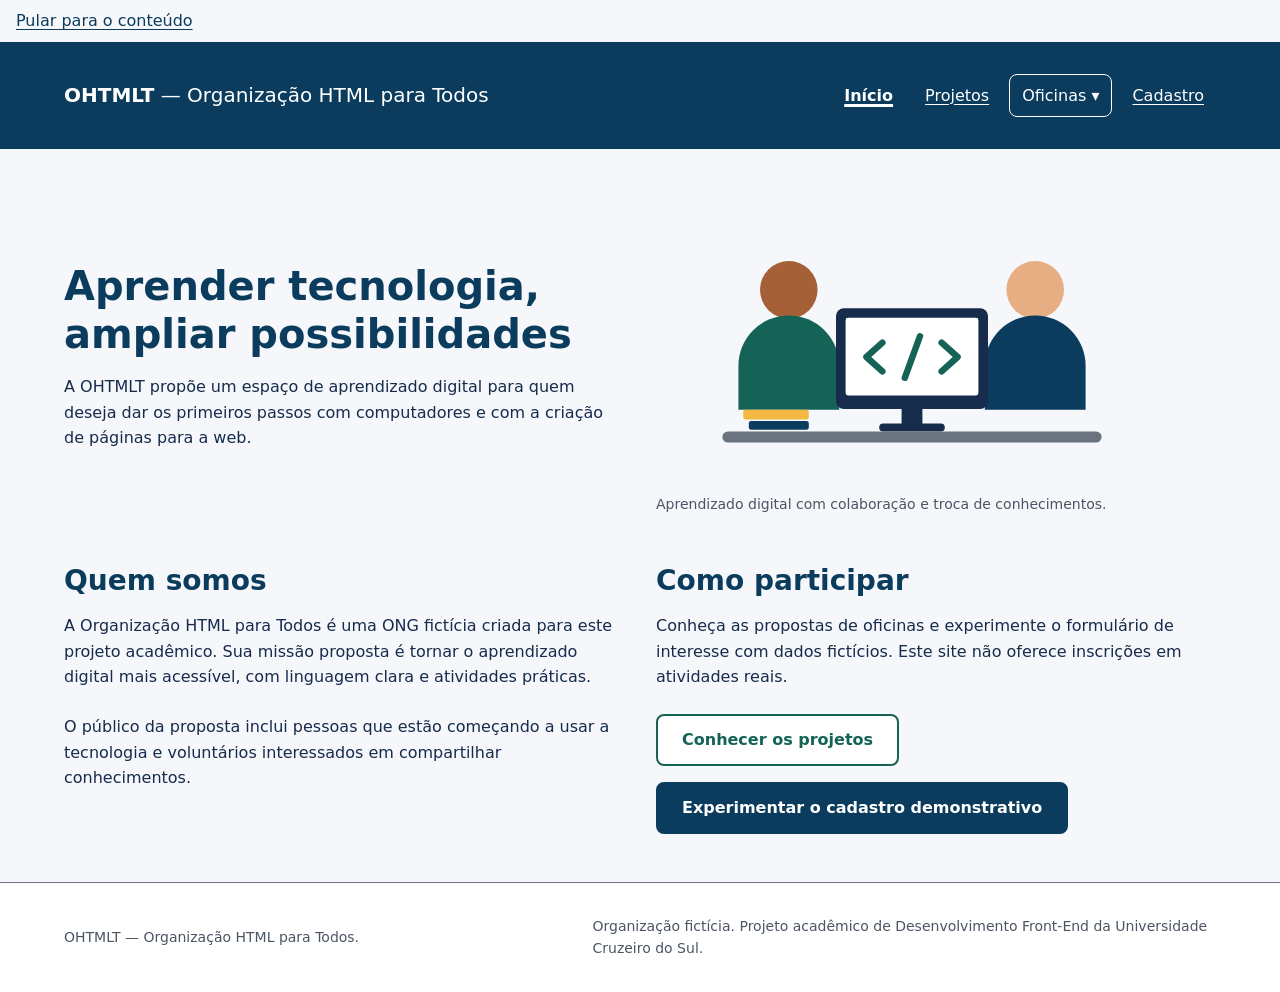
<file: index.html>
<!doctype html>
<html lang="pt-BR">
<head>
  <meta charset="utf-8">
  <meta name="viewport" content="width=device-width, initial-scale=1">
  <meta name="description" content="Conheça a OHTMLT, organização fictícia de inclusão e aprendizado digital.">
  <title>Início | OHTMLT</title>
  <link rel="icon" href="assets/imagens/inclusao-digital.svg" type="image/svg+xml">
  <link rel="stylesheet" href="css/base.css">
  <link rel="stylesheet" href="css/layout.css">
  <link rel="stylesheet" href="css/components.css">
  <script type="module" src="js/main.js"></script>
</head>
<body>
  <a class="pular-conteudo" href="#conteudo">Pular para o conteúdo</a>
  <header>
    <div class="container cabecalho-conteudo">
      <p class="marca"><strong>OHTMLT</strong> — Organização HTML para Todos</p>
      <nav aria-label="Navegação principal" hidden>
        <button type="button" class="menu-toggle" aria-controls="menu-principal" aria-expanded="false" hidden><span aria-hidden="true">☰</span> Menu</button>
        <ul id="menu-principal" class="nav-list">
          <li><a href="#inicio" data-rota="inicio">Início</a></li>
          <li class="nav-item">
            <div class="nav-projetos">
              <a href="#projetos" data-rota="projetos">Projetos</a>
              <button type="button" class="submenu-toggle" aria-controls="submenu-oficinas" aria-expanded="false" hidden>Oficinas <span aria-hidden="true">▾</span></button>
            </div>
            <ul id="submenu-oficinas" class="submenu"></ul>
          </li>
          <li><a href="#cadastro" data-rota="cadastro">Cadastro</a></li>
        </ul>
      </nav>
    </div>
  </header>
  <main id="conteudo" class="container" tabindex="-1">
    <div id="app">
      <h1>OHTMLT — inclusão e aprendizado digital</h1>
      <p>Uma organização fictícia dedicada ao aprendizado de tecnologia, com propostas para iniciantes e pessoas interessadas em compartilhar conhecimentos.</p>
      <noscript><p class="aviso">Ative o JavaScript do navegador para acessar os projetos e o formulário demonstrativo.</p></noscript>
    </div>
  </main>
  <footer>
    <div class="container rodape-conteudo">
      <p>OHTMLT — Organização HTML para Todos.</p>
      <p>Organização fictícia. Projeto acadêmico de Desenvolvimento Front-End da Universidade Cruzeiro do Sul.</p>
    </div>
  </footer>
</body>
</html>
</file>
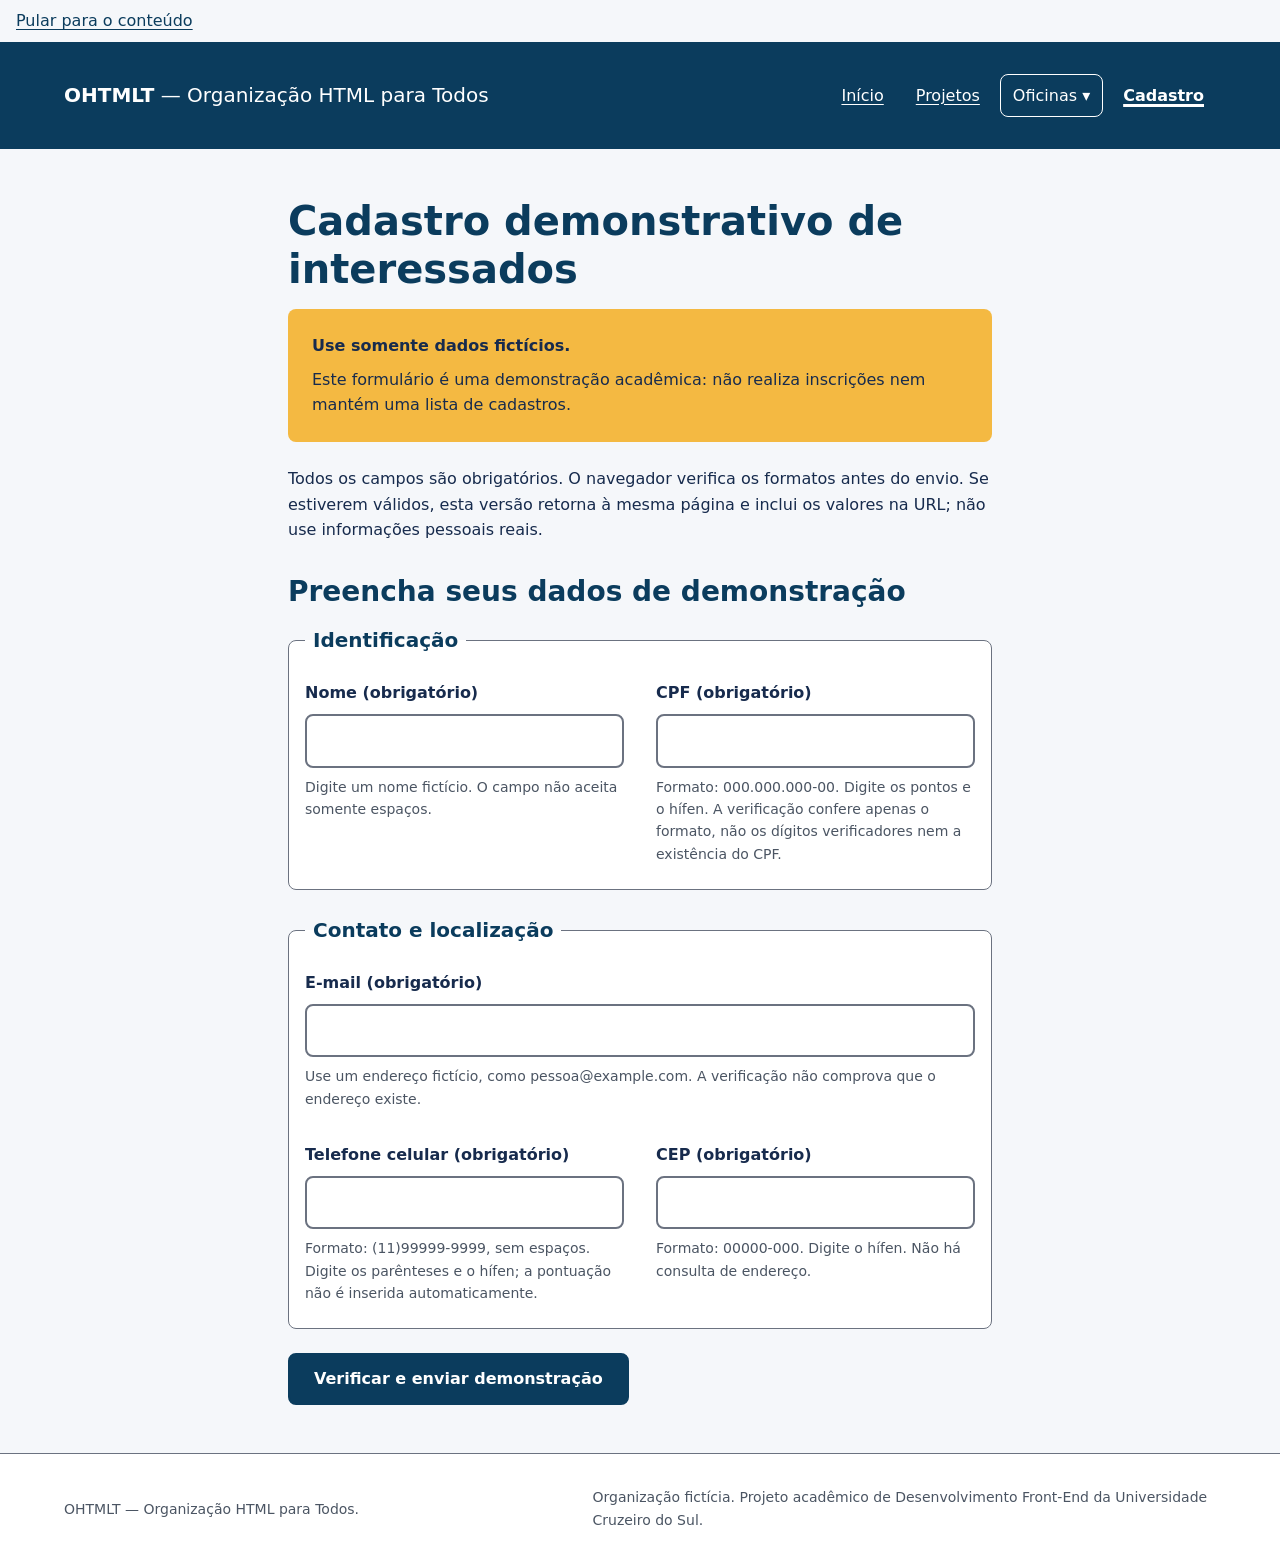
<file: cadastro.html>
<!doctype html>
<html lang="pt-BR">
<head>
  <meta charset="utf-8">
  <meta name="viewport" content="width=device-width, initial-scale=1">
  <meta name="description" content="Experimente o formulário demonstrativo da OHTMLT usando somente dados fictícios.">
  <title>Cadastro demonstrativo | OHTMLT</title>
  <link rel="icon" href="assets/imagens/inclusao-digital.svg" type="image/svg+xml">
  <link rel="stylesheet" href="css/base.css">
  <link rel="stylesheet" href="css/layout.css">
  <link rel="stylesheet" href="css/components.css">
  <script type="module" src="js/main.js"></script>
</head>
<body>
  <a class="pular-conteudo" href="#conteudo">Pular para o conteúdo</a>
  <header>
    <div class="container cabecalho-conteudo">
      <p class="marca"><strong>OHTMLT</strong> — Organização HTML para Todos</p>
      <nav aria-label="Navegação principal">
        <button type="button" class="menu-toggle" aria-controls="menu-principal" aria-expanded="false" hidden><span aria-hidden="true">☰</span> Menu</button>
        <ul id="menu-principal" class="nav-list">
          <li><a href="index.html">Início</a></li>
          <li class="nav-item">
            <div class="nav-projetos">
              <a href="projetos.html">Projetos</a>
              <button type="button" class="submenu-toggle" aria-controls="submenu-oficinas" aria-expanded="false" hidden>Oficinas <span aria-hidden="true">▾</span></button>
            </div>
            <ul id="submenu-oficinas" class="submenu">
              <li><a href="projetos.html#primeiros-passos">Primeiros passos digitais</a></li>
              <li><a href="projetos.html#html-para-todos">HTML para todos</a></li>
              <li><a href="projetos.html#aprender-em-rede">Aprender em rede</a></li>
            </ul>
          </li>
          <li><a href="cadastro.html" aria-current="page">Cadastro</a></li>
        </ul>
      </nav>
    </div>
  </header>
  <main id="conteudo" class="container" tabindex="-1">
    <div class="cadastro-conteudo">
      <h1>Cadastro demonstrativo de interessados</h1>
      <p id="aviso-demonstracao" class="aviso"><strong>Use somente dados fictícios.</strong> Este formulário é uma demonstração acadêmica: não realiza inscrições nem mantém uma lista de cadastros.</p>
      <p id="instrucao-envio">Todos os campos são obrigatórios. O navegador verifica os formatos antes do envio. Se estiverem válidos, esta versão retorna à mesma página e inclui os valores na URL; não use informações pessoais reais.</p>
      <section aria-labelledby="formulario">
        <h2 id="formulario">Preencha seus dados de demonstração</h2>
        <form id="form-cadastro" action="cadastro.html#formulario" method="get" autocomplete="off" aria-describedby="aviso-demonstracao instrucao-envio">
          <fieldset>
            <legend>Identificação</legend>
            <div class="grade campos">
              <p class="col-6">
                <label for="nome">Nome (obrigatório)</label>
                <input type="text" id="nome" name="nome" required maxlength="100" pattern=".*\S.*" inputmode="text" aria-describedby="ajuda-nome estado-nome" title="Digite um nome; somente espaços não são aceitos.">
                <small id="ajuda-nome">Digite um nome fictício. O campo não aceita somente espaços.</small>
                <span id="estado-nome" class="campo-status">
                  <small id="erro-nome" class="campo-feedback campo-feedback--erro">Preencha este campo conforme a instrução acima.</small>
                  <small id="sucesso-nome" class="campo-feedback campo-feedback--sucesso">Formato aceito pelo navegador.</small>
                </span>
              </p>
              <p class="col-6">
                <label for="cpf">CPF (obrigatório)</label>
                <input type="text" id="cpf" name="cpf" required pattern="[0-9]{3}\.[0-9]{3}\.[0-9]{3}-[0-9]{2}" maxlength="14" inputmode="text" aria-describedby="ajuda-cpf estado-cpf" title="Use o formato 000.000.000-00.">
                <small id="ajuda-cpf">Formato: 000.000.000-00. Digite os pontos e o hífen. A verificação confere apenas o formato, não os dígitos verificadores nem a existência do CPF.</small>
                <span id="estado-cpf" class="campo-status">
                  <small id="erro-cpf" class="campo-feedback campo-feedback--erro">Preencha este campo conforme a instrução acima.</small>
                  <small id="sucesso-cpf" class="campo-feedback campo-feedback--sucesso">Formato aceito pelo navegador.</small>
                </span>
              </p>
            </div>
          </fieldset>
          <fieldset>
            <legend>Contato e localização</legend>
            <div class="grade campos">
              <p class="col-12">
                <label for="email">E-mail (obrigatório)</label>
                <input type="email" id="email" name="email" required maxlength="254" inputmode="email" aria-describedby="ajuda-email estado-email">
                <small id="ajuda-email">Use um endereço fictício, como pessoa@example.com. A verificação não comprova que o endereço existe.</small>
                <span id="estado-email" class="campo-status">
                  <small id="erro-email" class="campo-feedback campo-feedback--erro">Preencha este campo conforme a instrução acima.</small>
                  <small id="sucesso-email" class="campo-feedback campo-feedback--sucesso">Formato aceito pelo navegador.</small>
                </span>
              </p>
              <p class="col-6">
                <label for="telefone">Telefone celular (obrigatório)</label>
                <input type="tel" id="telefone" name="telefone" required pattern="\([0-9]{2}\)[0-9]{5}-[0-9]{4}" maxlength="14" inputmode="text" aria-describedby="ajuda-telefone estado-telefone" title="Use o formato (11)99999-9999, sem espaços.">
                <small id="ajuda-telefone">Formato: (11)99999-9999, sem espaços. Digite os parênteses e o hífen; a pontuação não é inserida automaticamente.</small>
                <span id="estado-telefone" class="campo-status">
                  <small id="erro-telefone" class="campo-feedback campo-feedback--erro">Preencha este campo conforme a instrução acima.</small>
                  <small id="sucesso-telefone" class="campo-feedback campo-feedback--sucesso">Formato aceito pelo navegador.</small>
                </span>
              </p>
              <p class="col-6">
                <label for="cep">CEP (obrigatório)</label>
                <input type="text" id="cep" name="cep" required pattern="[0-9]{5}-[0-9]{3}" maxlength="9" inputmode="text" aria-describedby="ajuda-cep estado-cep" title="Use o formato 00000-000.">
                <small id="ajuda-cep">Formato: 00000-000. Digite o hífen. Não há consulta de endereço.</small>
                <span id="estado-cep" class="campo-status">
                  <small id="erro-cep" class="campo-feedback campo-feedback--erro">Preencha este campo conforme a instrução acima.</small>
                  <small id="sucesso-cep" class="campo-feedback campo-feedback--sucesso">Formato aceito pelo navegador.</small>
                </span>
              </p>
            </div>
          </fieldset>
          <div class="acoes">
            <button type="submit" class="botao">Verificar e enviar demonstração</button>
            <button type="button" id="abrir-limpeza" class="botao botao--secundario" aria-haspopup="dialog" aria-controls="modal-limpeza" aria-describedby="ajuda-limpeza" hidden disabled>Limpar campos</button>
          </div>
          <small id="ajuda-limpeza" hidden>A limpeza fica disponível quando algum campo está preenchido e pede sua confirmação.</small>
        </form>
        <div id="status-cadastro" role="status" aria-atomic="true"></div>
        <dialog id="modal-limpeza" class="modal" aria-labelledby="titulo-limpeza" aria-describedby="descricao-limpeza">
          <h2 id="titulo-limpeza">Limpar os campos?</h2>
          <p id="descricao-limpeza">Os valores digitados serão removidos deste formulário. Você poderá começar uma nova demonstração.</p>
          <div class="acoes">
            <button type="button" id="cancelar-limpeza" class="botao botao--secundario" autofocus>Cancelar e voltar</button>
            <button type="button" id="confirmar-limpeza" class="botao">Confirmar limpeza</button>
          </div>
        </dialog>
      </section>
    </div>
  </main>
  <footer>
    <div class="container rodape-conteudo">
      <p>OHTMLT — Organização HTML para Todos.</p>
      <p>Organização fictícia. Projeto acadêmico de Desenvolvimento Front-End da Universidade Cruzeiro do Sul.</p>
    </div>
  </footer>
</body>
</html>
</file>
<file: css/base.css>
:root {
  color-scheme: light;

  --cor-primaria: #0B3C5D;
  --cor-primaria-hover: #072A42;
  --cor-secundaria: #146356;
  --cor-destaque: #F4B942;
  --cor-fundo: #F5F7FA;
  --cor-superficie: #FFFFFF;
  --cor-texto: #172B4D;
  --cor-texto-suave: #4B5563;
  --cor-borda: #6B7280;
  --cor-erro: #B42318;
  --cor-sucesso: #166534;
  --cor-foco: #1D4ED8;

  --fonte-familia: system-ui, -apple-system, BlinkMacSystemFont, "Segoe UI", sans-serif;
  --fonte-pequena: 0.875rem;
  --fonte-corpo: 1rem;
  --fonte-subtitulo: 1.25rem;
  --fonte-secao: 1.75rem;
  --fonte-titulo: 2.5rem;

  --espaco-1: 0.25rem;
  --espaco-2: 0.5rem;
  --espaco-3: 0.75rem;
  --espaco-4: 1rem;
  --espaco-5: 1.5rem;
  --espaco-6: 2rem;
  --espaco-7: 3rem;
  --espaco-8: 4rem;

  --raio: 0.5rem;
}

* {
  box-sizing: border-box;
}

body {
  margin: 0;
  background: var(--cor-fundo);
  color: var(--cor-texto);
  font-family: var(--fonte-familia);
  font-size: var(--fonte-corpo);
  line-height: 1.6;
  overflow-wrap: break-word;
}

h1,
h2,
h3 {
  margin-block: 0 var(--espaco-4);
  color: var(--cor-primaria);
  line-height: 1.2;
}

h1 {
  font-size: var(--fonte-titulo);
}

h2 {
  font-size: var(--fonte-secao);
}

h3,
legend {
  font-size: var(--fonte-subtitulo);
}

p,
ul,
figure {
  margin-block: 0 var(--espaco-5);
}

p {
  max-inline-size: 70ch;
}

ul {
  padding-inline-start: var(--espaco-5);
}

li + li {
  margin-block-start: var(--espaco-2);
}

a {
  color: var(--cor-primaria);
  text-decoration: underline;
  text-underline-offset: 0.2em;
}

a:hover,
a:active {
  color: var(--cor-primaria-hover);
}

:focus-visible {
  outline: 3px solid var(--cor-foco);
  outline-offset: 4px;
}

.pular-conteudo {
  display: inline-block;
  margin: var(--espaco-2) var(--espaco-4);
}

body > header {
  background: var(--cor-primaria);
  color: var(--cor-superficie);
}

.marca {
  font-size: var(--fonte-subtitulo);
}

header :focus-visible {
  outline-color: var(--cor-destaque);
}

img {
  display: block;
  max-inline-size: 100%;
  block-size: auto;
}

figure img {
  margin-block-end: var(--espaco-2);
  border-radius: var(--raio);
}

small,
figcaption {
  color: var(--cor-texto-suave);
  font-size: var(--fonte-pequena);
}

.acoes {
  list-style: none;
}

body > footer {
  border-block-start: 1px solid var(--cor-borda);
  background: var(--cor-superficie);
  color: var(--cor-texto-suave);
  font-size: var(--fonte-pequena);
}


[hidden] {
  display: none !important;
}
</file>
<file: css/layout.css>
:root {
  --largura-conteudo: 64rem;
  --largura-formulario: 44rem;
  --margem-pagina: var(--espaco-4);
  --intervalo-grid: var(--espaco-4);
}

.container {
  inline-size: 100%;
  max-inline-size: var(--largura-conteudo);
  margin-inline: auto;
  padding-inline: var(--margem-pagina);
}

body > header,
body > footer {
  padding-block: var(--espaco-6);
}

main {
  padding-block: var(--espaco-7);
}

.cabecalho-conteudo,
.rodape-conteudo {
  display: flex;
  flex-direction: column;
  align-items: flex-start;
  gap: var(--espaco-5);
}

.marca,
.rodape-conteudo > p {
  min-inline-size: 0;
  margin: 0;
}

nav {
  min-inline-size: 0;
  max-inline-size: 100%;
}

.nav-list,
.acoes {
  display: flex;
  flex-wrap: wrap;
  align-items: center;
  gap: var(--espaco-2);
  margin: 0;
  padding: 0;
}

.nav-list > li,
.acoes > li {
  min-inline-size: 0;
  max-inline-size: 100%;
  margin: 0;
}

.acoes {
  gap: var(--espaco-4);
}

.grade {
  display: grid;
  grid-template-columns: repeat(12, minmax(0, 1fr));
  gap: var(--intervalo-grid);
  column-gap: 0;
}

.grade > * {
  min-inline-size: 0;
}

.col-12,
.col-6,
.col-4 {
  grid-column: span 12;
}

.apresentacao {
  align-items: center;
}

.apresentacao p:last-child,
.apresentacao > figure,
.grade > h2 {
  margin: 0;
}

figure img {
  inline-size: 32rem;
}

.secoes-inicio {
  margin-block-start: var(--espaco-7);
}

#app > section,
.cadastro-conteudo > section {
  margin-block-start: var(--espaco-6);
}

.cadastro-conteudo {
  max-inline-size: var(--largura-formulario);
  margin-inline: auto;
}

.campos > p {
  max-inline-size: none;
  margin: 0;
}

@media (min-width: 480px) {
  :root {
    --margem-pagina: var(--espaco-5);
    --intervalo-grid: var(--espaco-5);
  }
}

@media (min-width: 768px) {
  .grade {
    column-gap: var(--intervalo-grid);
  }

  .col-6,
  .col-4 {
    grid-column: span 6;
  }

  .cabecalho-conteudo,
  .rodape-conteudo {
    flex-direction: row;
    flex-wrap: wrap;
    align-items: center;
    justify-content: space-between;
  }

  .marca {
    flex: 1 1 20rem;
  }

  .rodape-conteudo > p:first-child {
    flex: 0 1 20rem;
  }

  .rodape-conteudo > p:last-child {
    flex: 1 1 26rem;
  }
}

@media (min-width: 992px) {
  .col-4 {
    grid-column: span 4;
  }
}

@media (min-width: 1200px) {
  :root {
    --largura-conteudo: 76rem;
    --margem-pagina: var(--espaco-6);
    --intervalo-grid: var(--espaco-6);
  }
}

@media (min-width: 1440px) {
  :root {
    --largura-conteudo: 80rem;
    --margem-pagina: var(--espaco-7);
    --intervalo-grid: var(--espaco-7);
  }

  main {
    padding-block: var(--espaco-8);
  }
}
</file>
<file: css/components.css>
.nav-list {
  list-style: none;
}

nav a {
  display: inline-block;
  padding: var(--espaco-2) var(--espaco-3);
  color: var(--cor-superficie);
  border-radius: var(--raio);
}

nav a:hover,
nav a:active {
  color: var(--cor-destaque);
}

nav [aria-current="page"] {
  font-weight: 700;
  text-decoration-thickness: 3px;
}

.botao {
  display: inline-block;
  max-inline-size: 100%;
  padding: var(--espaco-3) var(--espaco-5);
  border: 2px solid var(--cor-primaria);
  border-radius: var(--raio);
  background: var(--cor-primaria);
  color: var(--cor-superficie);
  font: inherit;
  font-weight: 700;
  line-height: 1.5;
  text-align: center;
  text-decoration: none;
  cursor: pointer;
}

.botao:hover:not(:disabled),
.botao:active:not(:disabled) {
  border-color: var(--cor-primaria-hover);
  background: var(--cor-primaria-hover);
  color: var(--cor-superficie);
}

.botao--secundario {
  border-color: var(--cor-secundaria);
  background: var(--cor-superficie);
  color: var(--cor-secundaria);
}

.botao--secundario:hover:not(:disabled),
.botao--secundario:active:not(:disabled) {
  border-color: var(--cor-secundaria);
  background: var(--cor-secundaria);
  color: var(--cor-superficie);
}

.botao:disabled {
  border-color: var(--cor-borda);
  background: var(--cor-fundo);
  color: var(--cor-texto-suave);
  cursor: not-allowed;
}

fieldset {
  min-inline-size: 0;
  margin: 0 0 var(--espaco-5);
  padding: var(--espaco-5) var(--espaco-4);
  border: 1px solid var(--cor-borda);
  border-radius: var(--raio);
  background: var(--cor-superficie);
}

legend {
  max-inline-size: 100%;
  overflow-wrap: anywhere;
  padding-inline: var(--espaco-2);
  color: var(--cor-primaria);
  font-weight: 700;
}

label {
  display: block;
  margin-block-end: var(--espaco-2);
  font-weight: 700;
}

input {
  display: block;
  inline-size: 100%;
  min-inline-size: 0;
  padding: var(--espaco-3) var(--espaco-4);
  border: 2px solid var(--cor-borda);
  border-radius: var(--raio);
  background: var(--cor-superficie);
  color: var(--cor-texto);
  font: inherit;
}

small {
  display: block;
  margin-block-start: var(--espaco-2);
}

.aviso {
  padding: var(--espaco-5);
  border-radius: var(--raio);
  background: var(--cor-destaque);
  color: var(--cor-texto);
}

.aviso strong {
  display: block;
  margin-block-end: var(--espaco-2);
}

.selo {
  display: inline-block;
  padding: var(--espaco-1) var(--espaco-3);
  border-radius: var(--raio);
  background: var(--cor-secundaria);
  color: var(--cor-superficie);
  font-size: var(--fonte-pequena);
  font-weight: 700;
}

.projeto {
  border: 1px solid var(--cor-borda);
  border-radius: var(--raio);
  background: var(--cor-superficie);
}

.projeto {
  display: flex;
  flex-direction: column;
  align-items: flex-start;
  gap: var(--espaco-4);
  padding: var(--espaco-5);
}

.projeto > * {
  min-inline-size: 0;
  max-inline-size: 100%;
  margin: 0;
}

.projeto > a {
  margin-block-start: auto;
}


/* O atributo hidden é controlado pelo mesmo módulo que atualiza aria-expanded. */
nav {
  position: relative;
}

.nav-list {
  align-items: flex-start;
  flex-direction: column;
  margin-block-start: var(--espaco-3);
}

.nav-item {
  position: relative;
}

.nav-projetos {
  display: flex;
  flex-wrap: wrap;
  align-items: center;
  gap: var(--espaco-2);
}

.menu-toggle,
.submenu-toggle {
  max-inline-size: 100%;
  padding: var(--espaco-2) var(--espaco-3);
  border: 1px solid var(--cor-superficie);
  border-radius: var(--raio);
  background: var(--cor-primaria);
  color: var(--cor-superficie);
  font: inherit;
  cursor: pointer;
}

.menu-toggle:hover,
.menu-toggle:active,
.nav-item:hover .submenu-toggle,
.nav-item:focus-within .submenu-toggle {
  background: var(--cor-primaria-hover);
}

.submenu {
  max-inline-size: 100%;
  margin: var(--espaco-2) 0 0;
  padding: var(--espaco-2);
  border: 1px solid var(--cor-superficie);
  border-radius: var(--raio);
  background: var(--cor-primaria);
  list-style: none;
}

.submenu a {
  display: block;
}

.submenu-toggle span {
  display: inline-block;
  transition: transform 150ms ease;
}

.submenu-toggle[aria-expanded="true"] span {
  transform: rotate(180deg);
}

.botao,
.menu-toggle,
.submenu-toggle,
nav a,
input {
  transition: background-color 150ms ease, color 150ms ease, border-color 150ms ease;
}

.botao:active:not(:disabled),
.menu-toggle:active,
.submenu-toggle:active {
  box-shadow: inset 0 0 0 2px currentColor;
}

input:hover:not(:disabled) {
  border-color: var(--cor-primaria);
}

input:active:not(:disabled) {
  border-color: var(--cor-foco);
}

input:disabled {
  background: var(--cor-fundo);
  color: var(--cor-texto-suave);
  cursor: not-allowed;
}

input[aria-invalid="false"]:not(:disabled) {
  border-color: var(--cor-sucesso);
}

input[aria-invalid="true"]:not(:disabled) {
  border-color: var(--cor-erro);
}

.campo-feedback {
  display: none;
  font-weight: 700;
}

input[aria-invalid="false"] ~ .campo-status .campo-feedback--sucesso {
  display: block;
  color: var(--cor-sucesso);
}

input[aria-invalid="true"] ~ .campo-status .campo-feedback--erro {
  display: block;
  color: var(--cor-erro);
}

.projeto__imagem {
  inline-size: 100%;
  aspect-ratio: 16 / 9;
  object-fit: contain;
  border-radius: var(--raio);
  background: var(--cor-fundo);
}

.alerta {
  margin-block: var(--espaco-5) 0;
  padding: var(--espaco-4);
  border: 2px solid currentColor;
  border-radius: var(--raio);
  background: var(--cor-superficie);
}

.alerta--sucesso {
  color: var(--cor-sucesso);
}

.modal {
  inline-size: calc(100% - var(--espaco-4));
  max-inline-size: 32rem;
  max-block-size: calc(100% - var(--espaco-6));
  padding: var(--espaco-3);
  border: 2px solid var(--cor-borda);
  border-radius: var(--raio);
  background: var(--cor-superficie);
  color: var(--cor-texto);
  overflow: auto;
}

.modal::backdrop {
  background: rgb(11 60 93 / 70%);
}

.modal h2 {
  font-size: var(--fonte-subtitulo);
}

.modal .botao {
  padding-inline: var(--espaco-2);
}

.modal .acoes {
  align-items: stretch;
}

.modal .acoes > * {
  min-inline-size: 0;
}

@media (min-width: 768px) {
  .nav-list {
    flex-direction: row;
    align-items: center;
    margin-block-start: 0;
  }

  [data-menu-ativo] .submenu {
    position: absolute;
    z-index: 1;
    inset-block-start: 100%;
    inset-inline-end: 0;
    inline-size: 18rem;
    max-inline-size: min(18rem, 80vw);
  }
}

@media (prefers-reduced-motion: reduce) {
  .botao,
  .menu-toggle,
  .submenu-toggle,
  .submenu-toggle span,
  nav a,
  input {
    transition: none;
  }
}

.cadastros-salvos {
  padding-inline-start: var(--espaco-5);
}

.cadastros-salvos li {
  margin-block-end: var(--espaco-5);
  overflow-wrap: anywhere;
}

.cadastros-salvos dt {
  font-weight: 700;
}

.cadastros-salvos dd {
  margin-inline-start: 0;
  margin-block-end: var(--espaco-2);
}

.alerta--erro {
  color: var(--cor-erro);
}
</file>
